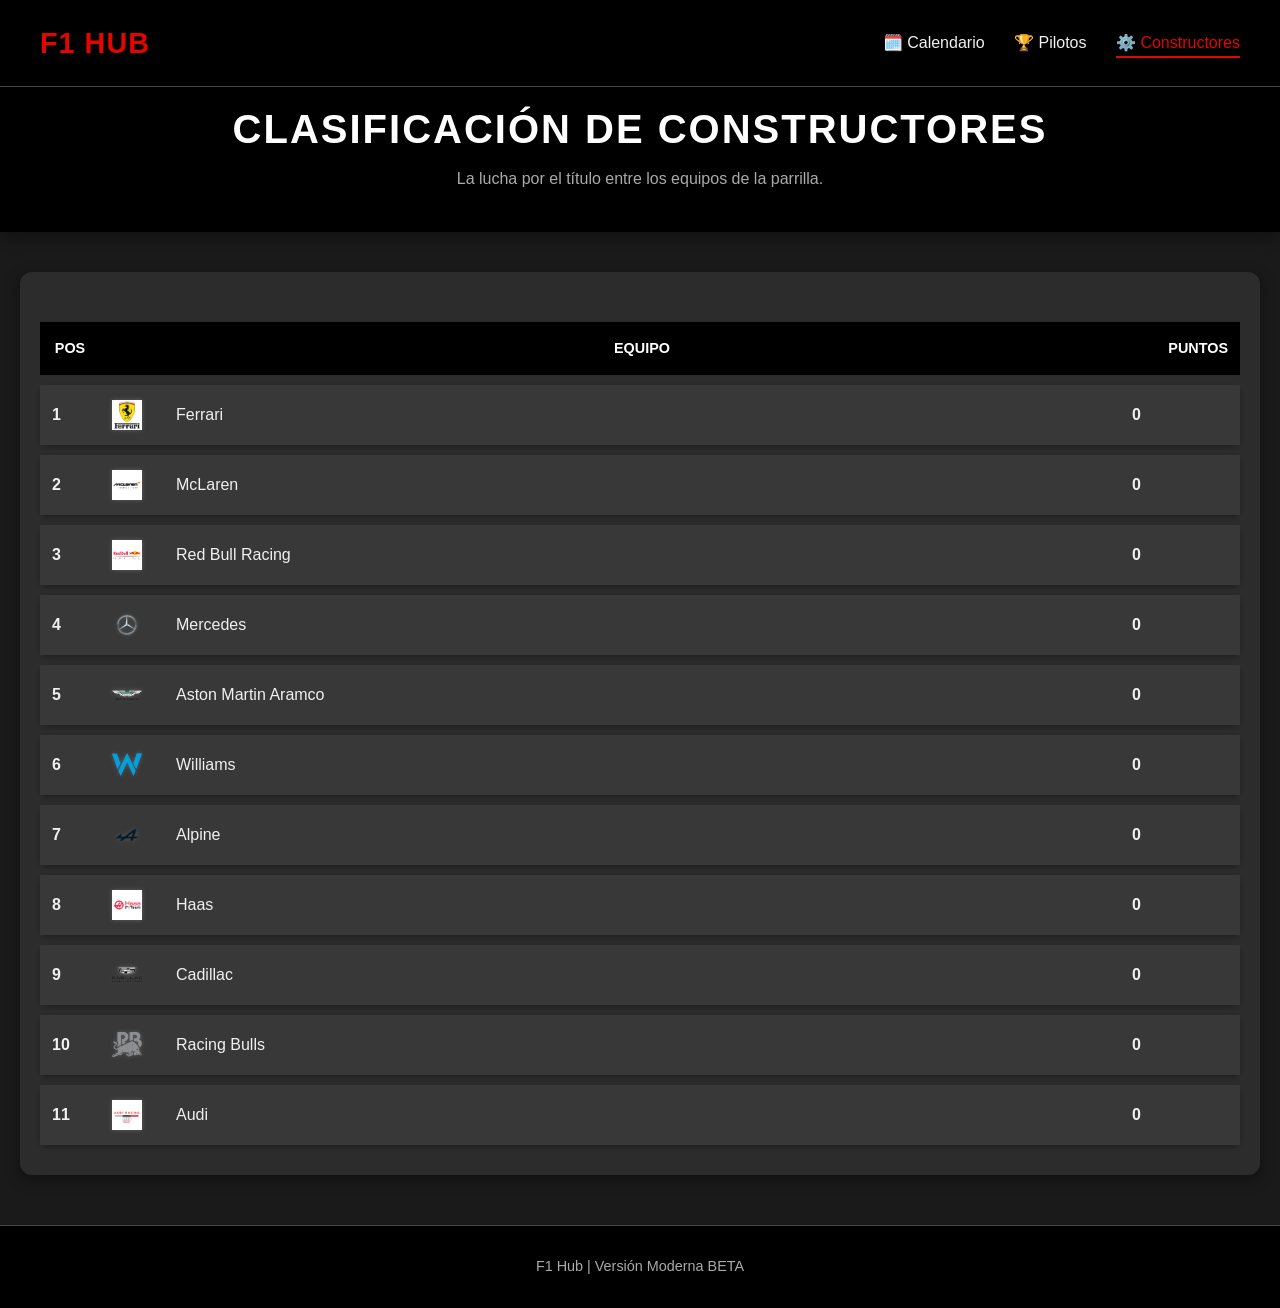
<file: constructores.html>
<!DOCTYPE html>
<html lang="es">
<head>
    <meta charset="UTF-8">
    <meta name="viewport" content="width=device-width, initial-scale=1.0">
    <title>⚙️ Campeonato de Constructores | F1 Hub</title>
    <link rel="stylesheet" href="style.css">
    <link rel="icon" href="assets/f1_icon.png" type="image/png">
</head>
<body>
    <header>
        <nav class="navbar">
            <a href="index.html" class="nav-logo">F1 HUB</a>
            <div class="nav-links">
                <a href="index.html">🗓️ Calendario</a>
                <a href="pilotos.html">🏆 Pilotos</a>
                <a href="constructores.html" class="active">⚙️ Constructores</a>
            </div>
        </nav>
        <h1>Clasificación de Constructores</h1>
        <p>La lucha por el título entre los equipos de la parrilla.</p>
    </header>

    <main class="container">
        <section class="content-section">
            <table id="constructores-table" class="modern-table">
                <thead>
                    <tr>
                        <th class="pos-col">Pos</th>
                        <th class="logo-col"></th>
                        <th>Equipo</th>
                        <th class="puntos-col">Puntos</th>
                    </tr>
                </thead>
                <tbody>
                    </tbody>
            </table>
        </section>
    </main>

    <footer>
        <p>F1 Hub | Versión Moderna BETA</p>
    </footer>

    <script src="script.js"></script>
</body>
</html>
</file>
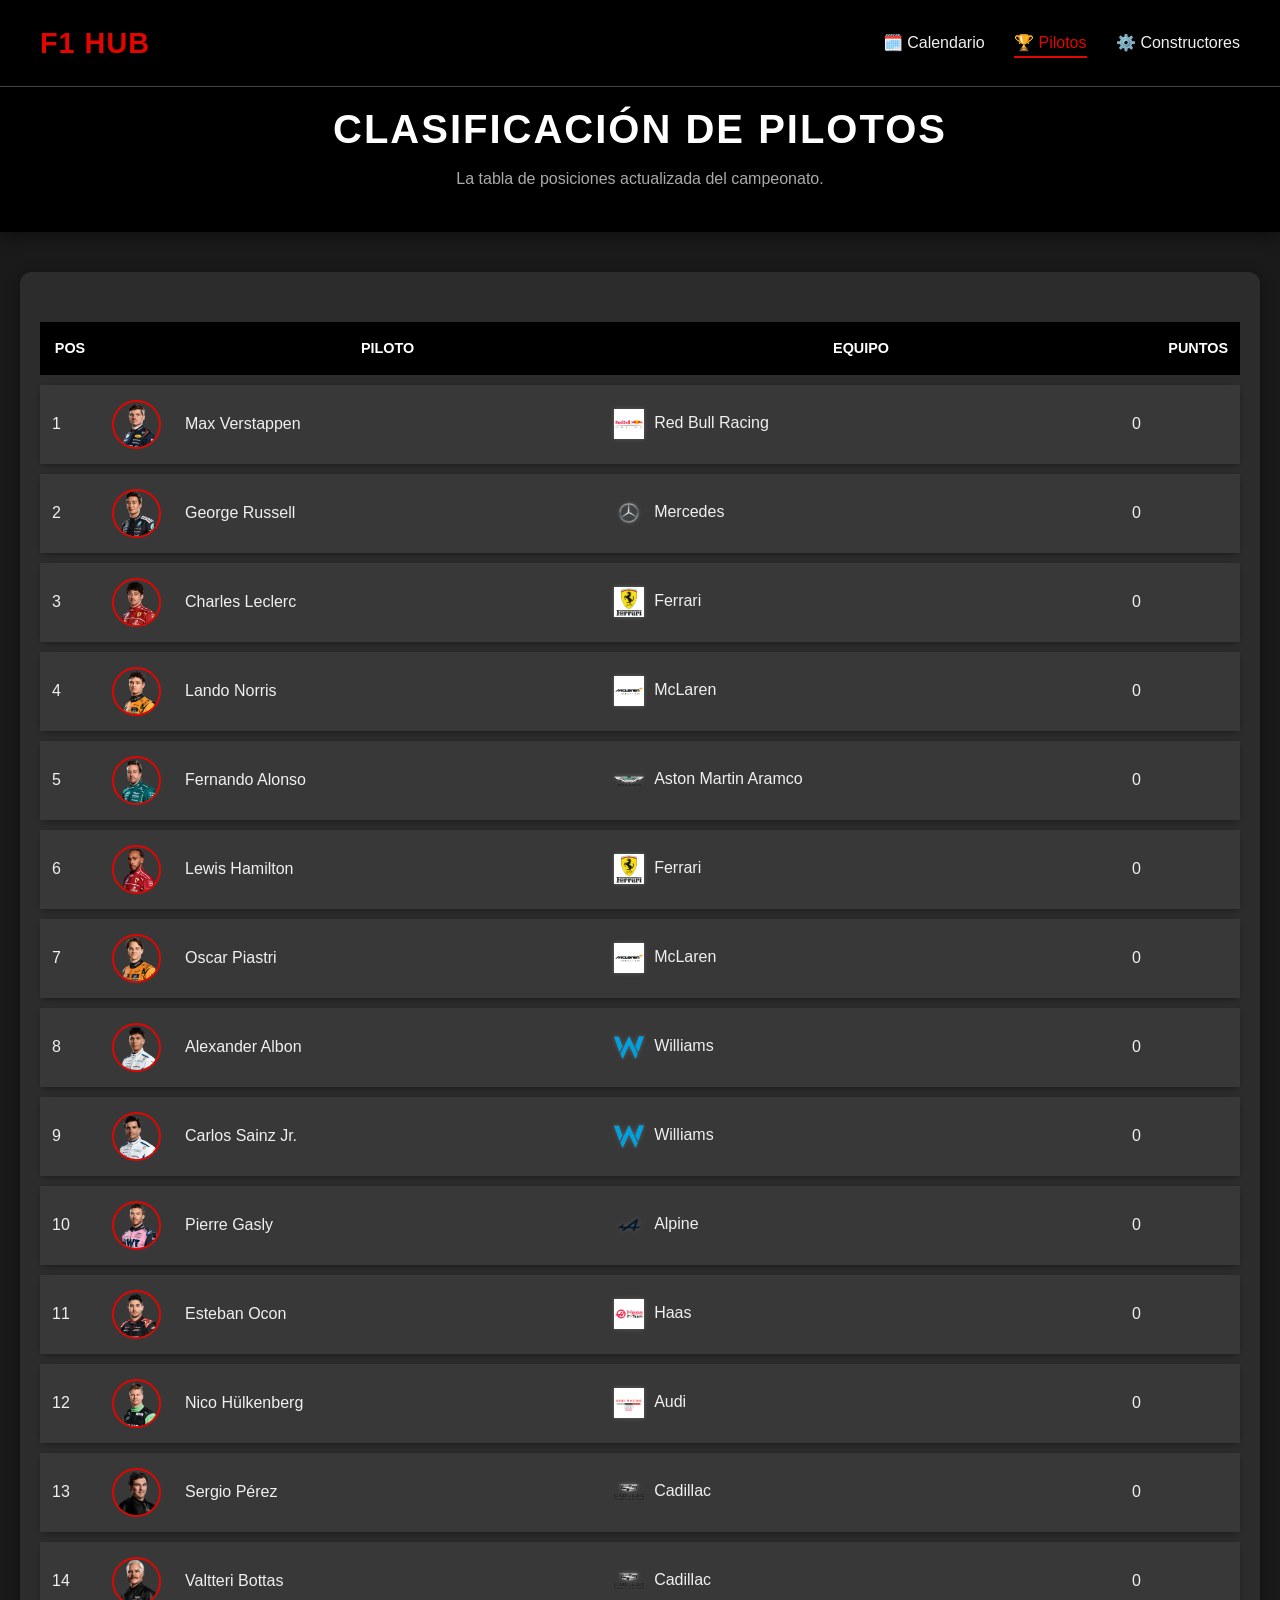
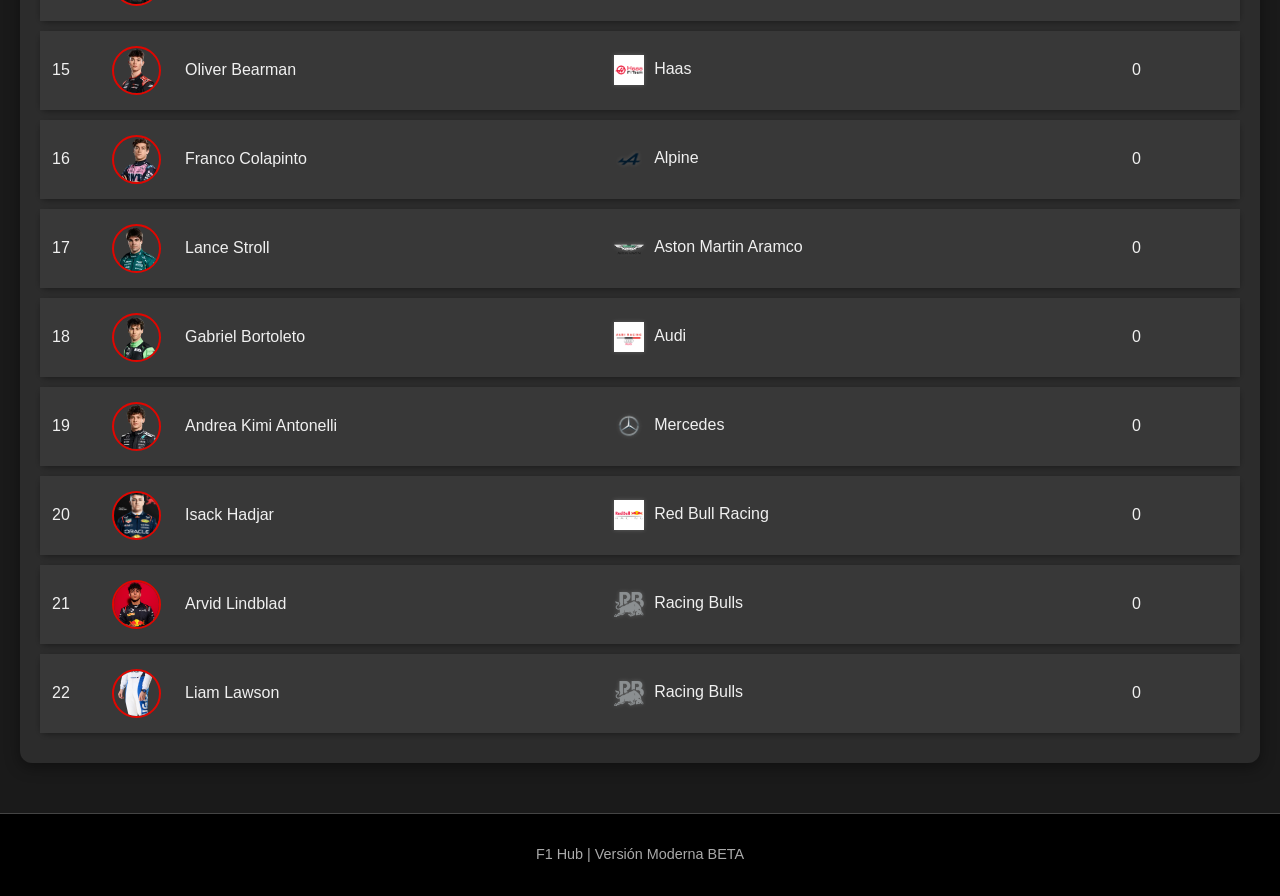
<file: pilotos.html>
<!DOCTYPE html>
<html lang="es">
<head>
    <meta charset="UTF-8">
    <meta name="viewport" content="width=device-width, initial-scale=1.0">
    <title>🏆 Campeonato de Pilotos | F1 Hub</title>
    <link rel="stylesheet" href="style.css">
    <link rel="icon" href="assets/f1_icon.png" type="image/png">
</head>
<body>
    <header>
        <nav class="navbar">
            <a href="index.html" class="nav-logo">F1 HUB</a>
            <div class="nav-links">
                <a href="index.html">🗓️ Calendario</a>
                <a href="pilotos.html" class="active">🏆 Pilotos</a>
                <a href="constructores.html">⚙️ Constructores</a>
            </div>
        </nav>
        <h1>Clasificación de Pilotos</h1>
        <p>La tabla de posiciones actualizada del campeonato.</p>
    </header>

    <main class="container">
        <section class="content-section">
            <table id="pilotos-table" class="modern-table">
                <thead>
                    <tr>
                        <th class="pos-col">Pos</th>
                        <th class="foto-col"></th>
                        <th>Piloto</th>
                        <th>Equipo</th>
                        <th class="puntos-col">Puntos</th>
                    </tr>
                </thead>
                <tbody>
                    </tbody>
            </table>
        </section>
    </main>

    <footer>
        <p>F1 Hub | Versión Moderna BETA</p>
    </footer>

    <script src="script.js"></script>
</body>
</html>
</file>
<file: style.css>
/* Variables de Color (Paleta oscura y moderna) */
:root {
    --f1-red: #E10600;
    --background-color: #1a1a1a; /* Fondo oscuro */
    --card-background: #2c2c2c; /* Fondo de tarjetas */
    --text-color: #f0f0f0; /* Texto claro */
    --text-light: #aaa;
    --primary-accent: var(--f1-red); /* Rojo de F1 */
    --secondary-accent: #007bff; /* Azul de acento */
    --live-green: #2ecc71;
    --countdown-amber: #f39c12;
    --finished-gray: #6e6e6e;
    --border-color: #444; /* Borde sutil */
    --shadow-light: rgba(0, 0, 0, 0.4);
}

body {
    font-family: 'Montserrat', 'Arial', sans-serif; /* Tipografía más moderna */
    background-color: var(--background-color);
    color: var(--text-color);
    margin: 0;
    padding: 0;
    line-height: 1.6;
}

/* --- Barra de Navegación (Header) --- */
header {
    background-color: #000000; /* Fondo negro sólido para el header */
    color: white;
    padding: 20px 0 40px 0;
    text-align: center;
    box-shadow: 0 5px 15px var(--shadow-light);
}

.navbar {
    display: flex;
    justify-content: space-between;
    align-items: center;
    padding: 0 40px 20px 40px; /* Padding para la barra de navegación */
    border-bottom: 1px solid var(--border-color);
}

.nav-logo {
    font-size: 1.8em;
    font-weight: bold;
    color: var(--f1-red);
    text-decoration: none;
    letter-spacing: 1px;
}

.nav-links a {
    color: var(--text-color);
    text-decoration: none;
    margin-left: 25px;
    font-size: 1em;
    padding: 5px 0;
    transition: color 0.3s, border-bottom 0.3s;
}

.nav-links a:hover, .nav-links a.active {
    color: var(--primary-accent);
    border-bottom: 2px solid var(--primary-accent);
}

header h1 {
    margin: 10px 0 5px 0;
    font-size: 2.5em;
    text-transform: uppercase;
    letter-spacing: 2px;
}

header p {
    margin: 0;
    color: var(--text-light);
}

/* --- Footer --- */
footer {
    text-align: center;
    padding: 15px;
    margin-top: 50px;
    background-color: #000000;
    color: var(--text-light);
    font-size: 0.9em;
    border-top: 1px solid var(--border-color);
}

/* --- Estructura General y Contenido --- */
.container {
    max-width: 1300px;
    margin: 40px auto;
    padding: 0 20px;
}

.content-section {
    padding: 20px;
    background-color: var(--card-background);
    border-radius: 12px;
    box-shadow: 0 4px 15px var(--shadow-light);
}

/* --- Estilo de la Página Principal (index.html) --- */
.home-page main {
    padding-top: 60px;
}

.home-grid {
    display: grid;
    grid-template-columns: repeat(auto-fit, minmax(300px, 1fr));
    gap: 30px;
}

.menu-card {
    display: block;
    background-color: var(--card-background);
    padding: 30px;
    border-radius: 10px;
    text-decoration: none;
    color: var(--text-color);
    transition: transform 0.3s, box-shadow 0.3s, background-color 0.3s;
    border-left: 5px solid var(--primary-accent);
    position: relative;
    overflow: hidden;
    box-shadow: 0 2px 10px rgba(0, 0, 0, 0.5);
}

.menu-card:hover {
    transform: translateY(-5px);
    box-shadow: 0 10px 20px rgba(0, 0, 0, 0.7);
    background-color: #383838;
}

.menu-card h3 {
    margin-top: 0;
    color: var(--f1-red);
    font-size: 1.6em;
}

.menu-card p {
    color: var(--text-light);
}

.card-icon {
    position: absolute;
    bottom: 20px;
    right: 20px;
    font-size: 1.5em;
    color: var(--text-light);
    opacity: 0.5;
    transition: opacity 0.3s;
}

.menu-card:hover .card-icon {
    opacity: 1;
    color: var(--f1-red);
}


/* --- Tablas (Standings) --- */
.modern-table {
    width: 100%;
    border-collapse: separate; /* Para border-radius en las celdas */
    border-spacing: 0 10px; /* Espacio entre filas */
    margin-top: 20px;
}

.modern-table thead th {
    background-color: #000000;
    color: white;
    font-weight: 600;
    text-transform: uppercase;
    font-size: 0.9em;
    padding: 15px 12px;
    border: none; /* Eliminar bordes internos */
}

.modern-table tbody tr {
    background-color: #383838;
    transition: background-color 0.2s, box-shadow 0.2s;
    border-radius: 8px; /* Redondear filas */
    box-shadow: 0 2px 5px rgba(0, 0, 0, 0.3);
}

.modern-table tbody tr:hover {
    background-color: #4a4a4a;
    box-shadow: 0 4px 10px rgba(0, 0, 0, 0.5);
}

.modern-table td {
    padding: 15px 12px;
    border-bottom: none;
    text-align: left;
    vertical-align: middle;
    color: var(--text-color);
}

/* Columnas específicas */
.pos-col { width: 5%; font-weight: bold; color: var(--f1-red); }
.puntos-col { width: 10%; text-align: right; font-weight: bold; }
.foto-col, .logo-col { width: 5%; }


/* Imágenes dentro de tablas */
.piloto-foto {
    width: 45px; 
    height: 45px;
    border-radius: 50%;
    object-fit: cover;
    display: block;
    border: 2px solid var(--f1-red);
    transition: transform 0.2s;
}

.modern-table tbody tr:hover .piloto-foto {
    transform: scale(1.05);
}

.equipo-logo {
    width: 30px; 
    height: 30px;
    object-fit: contain;
    vertical-align: middle;
    margin-right: 10px;
    filter: drop-shadow(0 0 2px rgba(255, 255, 255, 0.2));
}

/* --- Calendario (Grid View) --- */
.grid-view {
    display: grid;
    grid-template-columns: repeat(auto-fit, minmax(320px, 1fr));
    gap: 30px;
}

.carrera-card {
    padding: 25px;
    border-radius: 10px;
    background-color: #383838; /* Más oscuro que el fondo general */
    transition: transform 0.3s, box-shadow 0.3s;
    box-shadow: 0 2px 8px rgba(0, 0, 0, 0.4);
    border-top: 5px solid var(--primary-accent);
}

.carrera-card:hover {
    transform: translateY(-3px);
    box-shadow: 0 6px 15px rgba(0, 0, 0, 0.6);
}

.carrera-card h3 {
    margin-top: 0;
    color: var(--f1-red);
    font-size: 1.5em;
    border-bottom: 1px dashed #555;
    padding-bottom: 10px;
}

.carrera-card p {
    margin: 5px 0;
    color: var(--text-light);
}

.carrera-card p strong {
    color: var(--text-color);
}

.track-schema {
    width: 100%;
    max-height: 200px;
    object-fit: contain;
    margin: 15px 0;
    border-radius: 6px;
    border: 1px solid #555;
    padding: 5px;
    background-color: #000; /* Fondo oscuro para el SVG */
}

/* --- Estilos de Estado Dinámico --- */
.estado {
    padding: 10px 20px;
    border-radius: 5px;
    font-weight: bold;
    text-align: center;
    margin-top: 20px;
    display: inline-block;
    color: white;
    text-transform: uppercase;
    letter-spacing: 0.5px;
    box-shadow: 0 2px 5px rgba(0, 0, 0, 0.3);
}

.cuenta-regresiva {
    background-color: var(--countdown-amber); 
}

.en-directo {
    background-color: var(--live-green); 
    animation: blink 1s infinite alternate; 
}

.finalizada {
    background-color: var(--finished-gray); 
    opacity: 0.8;
}

@keyframes blink {
    from { opacity: 1; }
    to { opacity: 0.7; }
}

/* Responsive básico */
@media (max-width: 768px) {
    .navbar {
        flex-direction: column;
        padding-bottom: 10px;
    }
    .nav-links {
        margin-top: 15px;
    }
    .nav-links a {
        margin: 0 10px;
    }
    
    .home-grid {
        grid-template-columns: 1fr;
    }

    .modern-table th, .modern-table td {
        padding: 10px 8px;
        font-size: 0.9em;
    }
    .piloto-foto {
        width: 35px;
        height: 35px;
    }
    .pos-col { width: 10%; }
}
</file>
